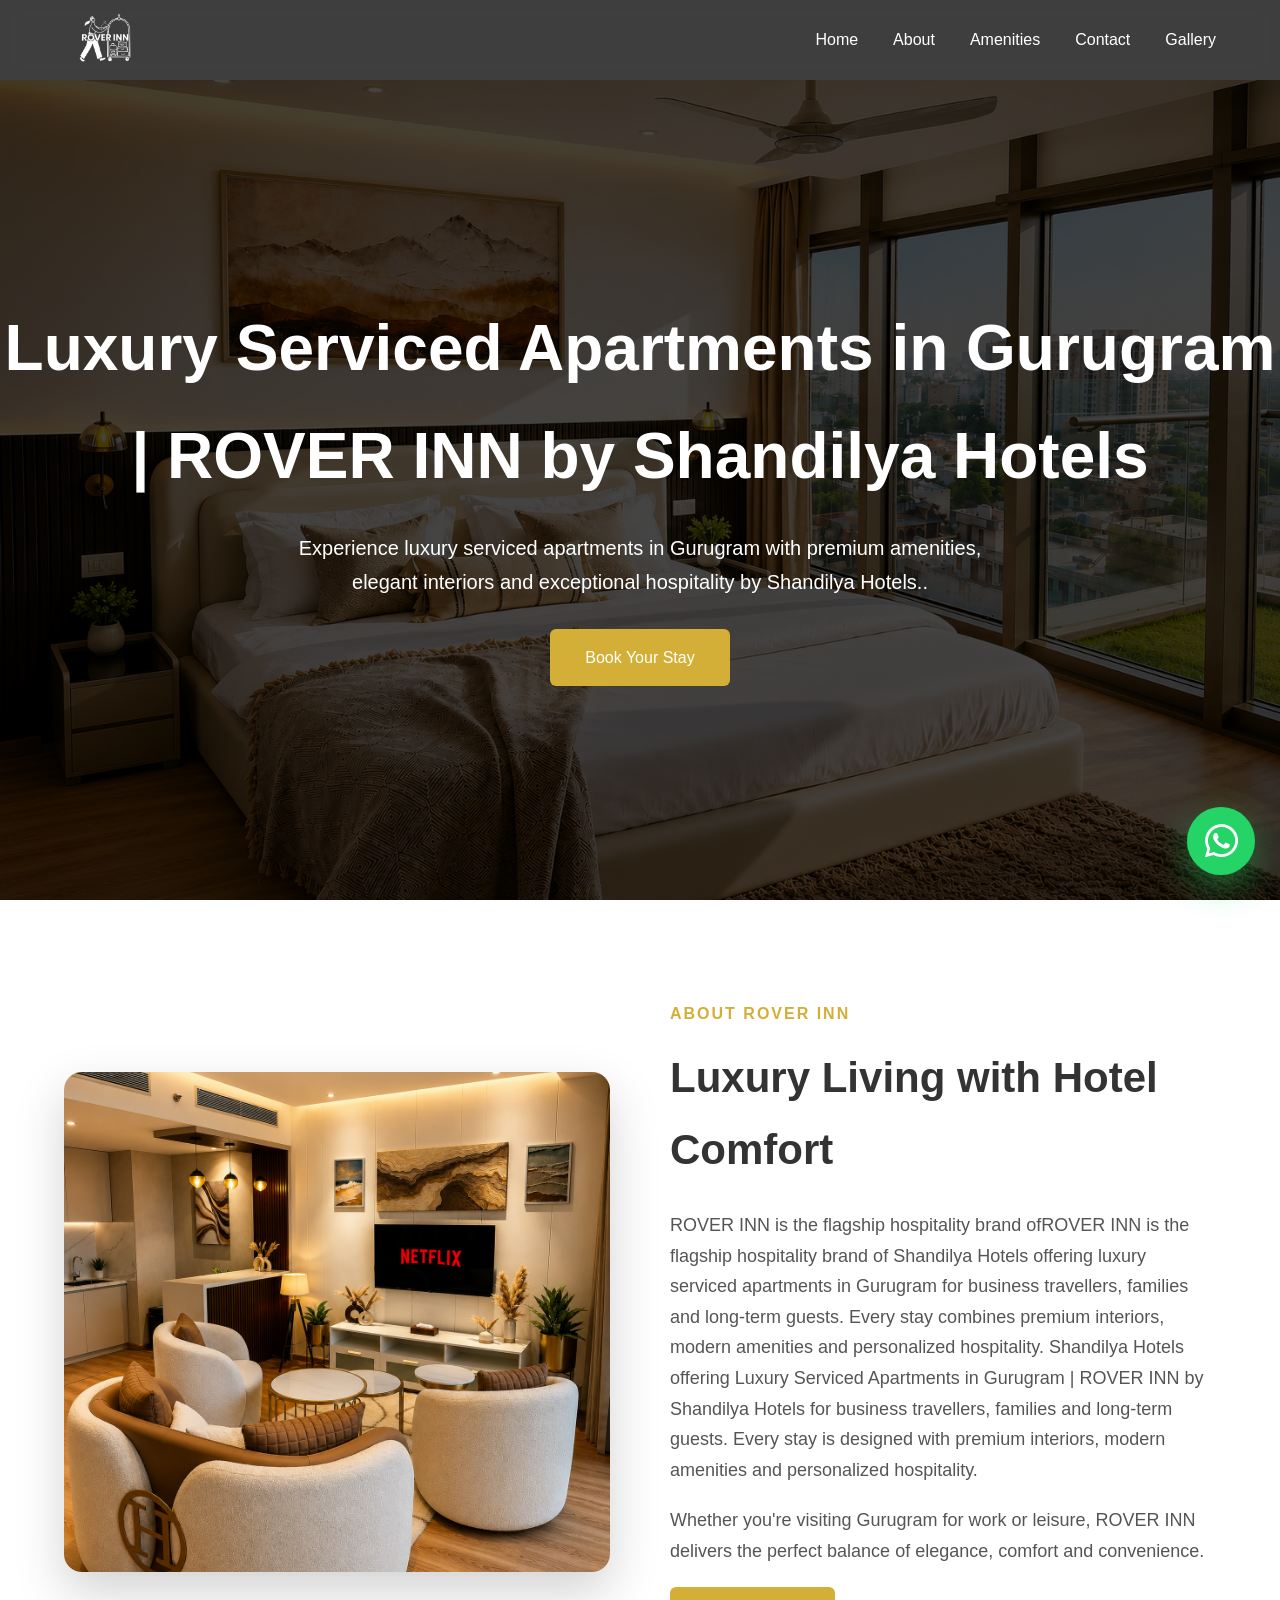
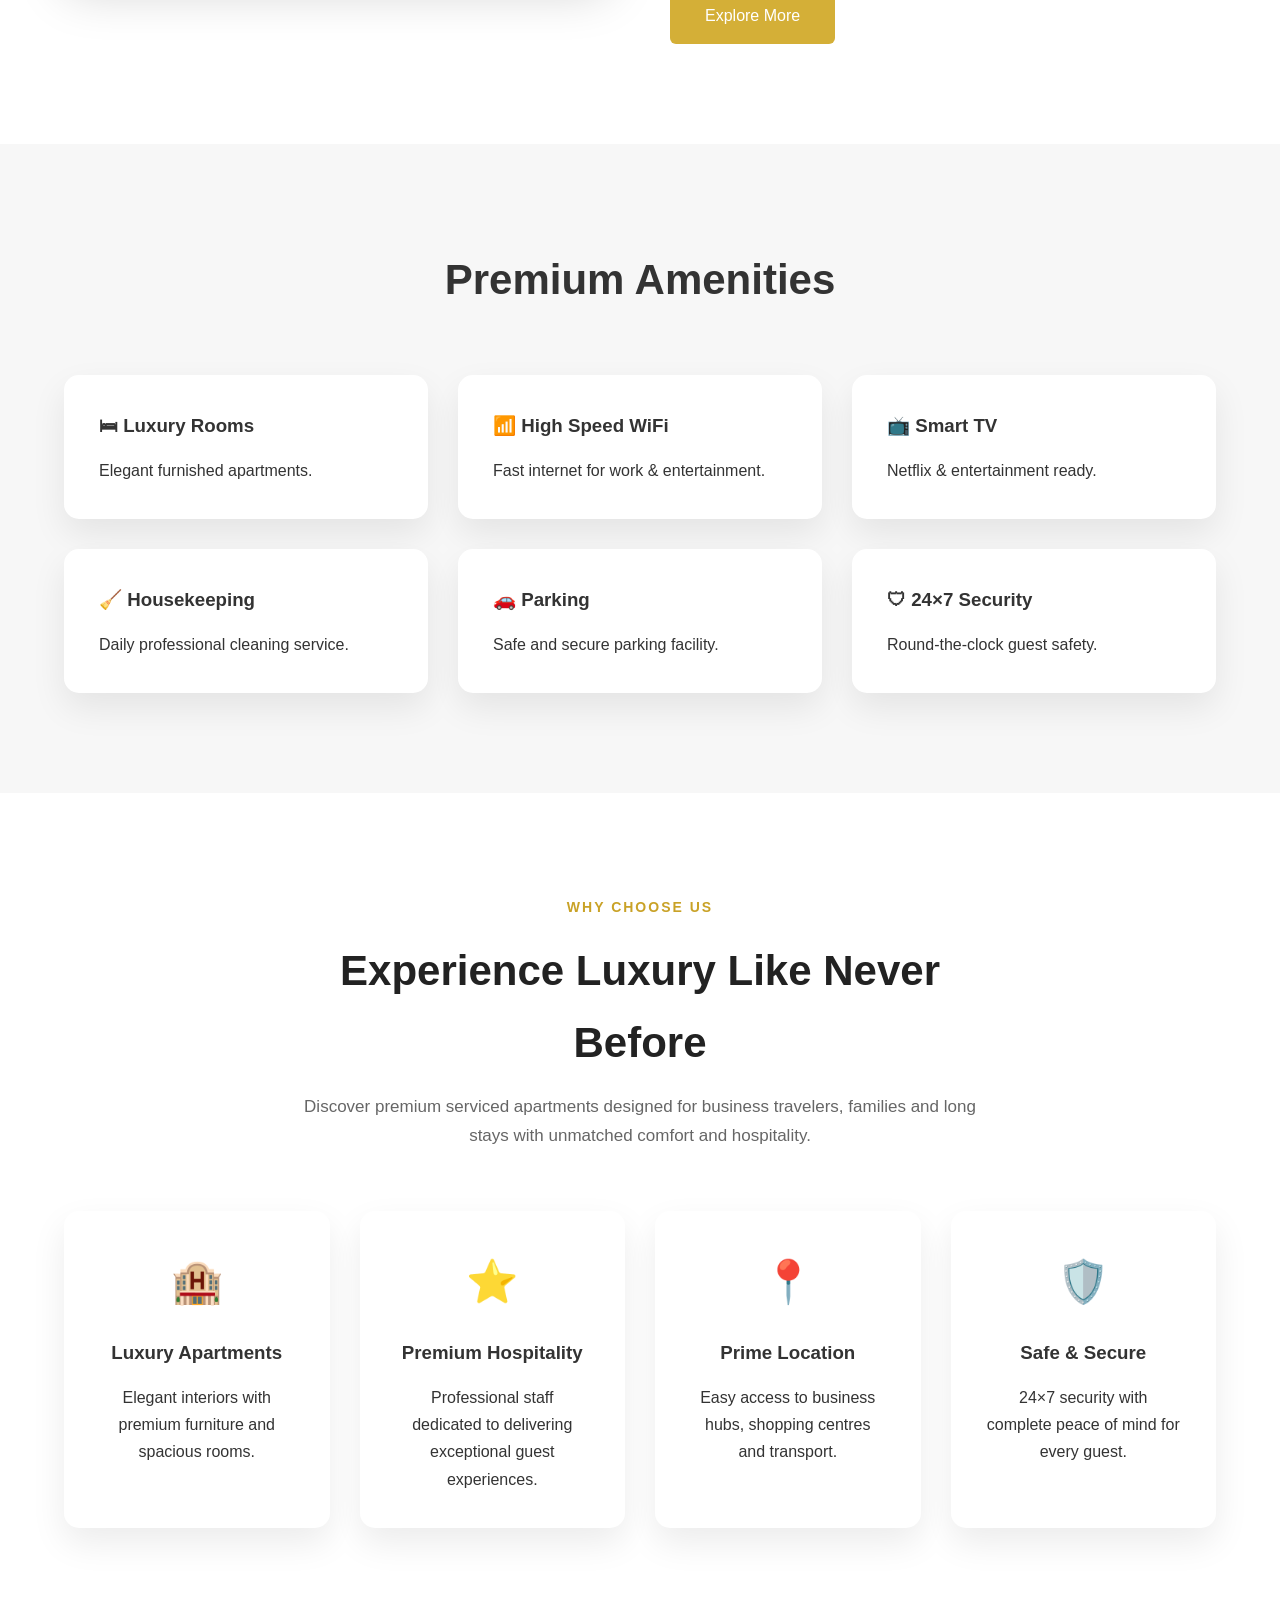
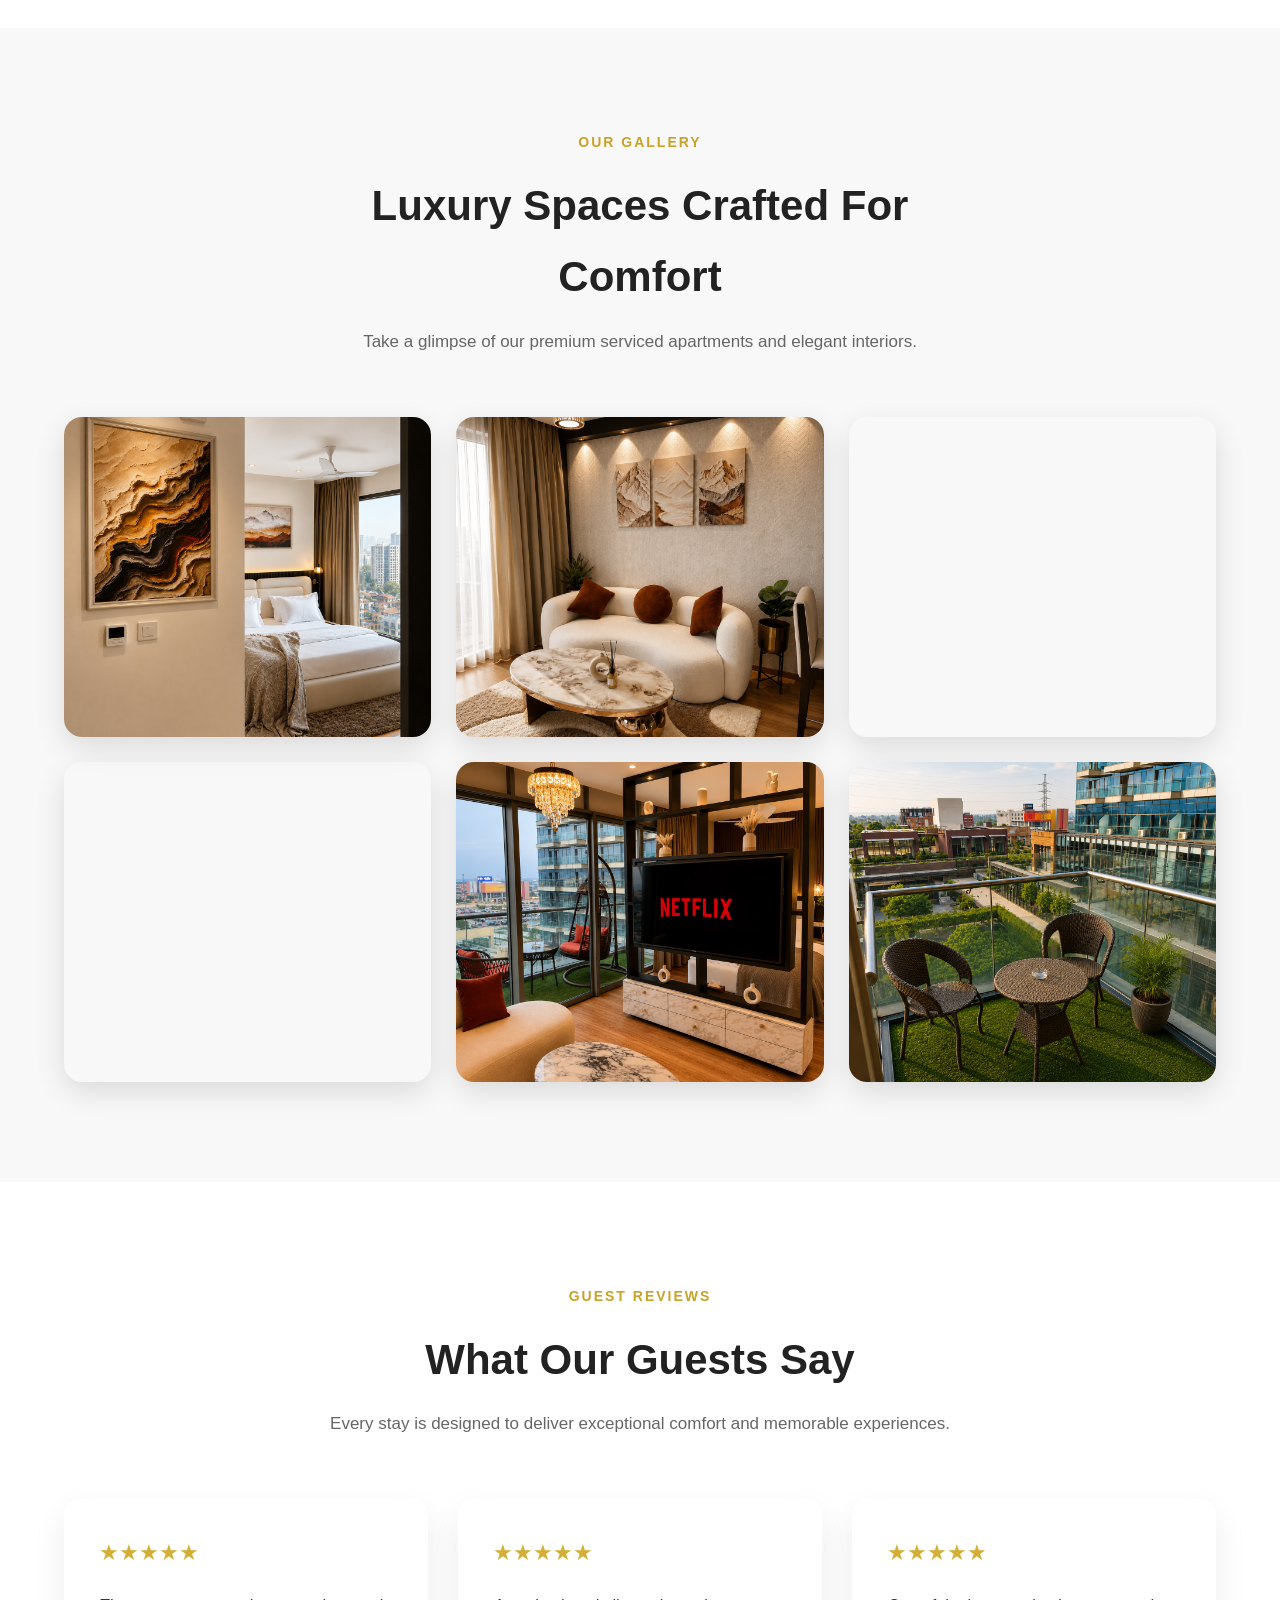
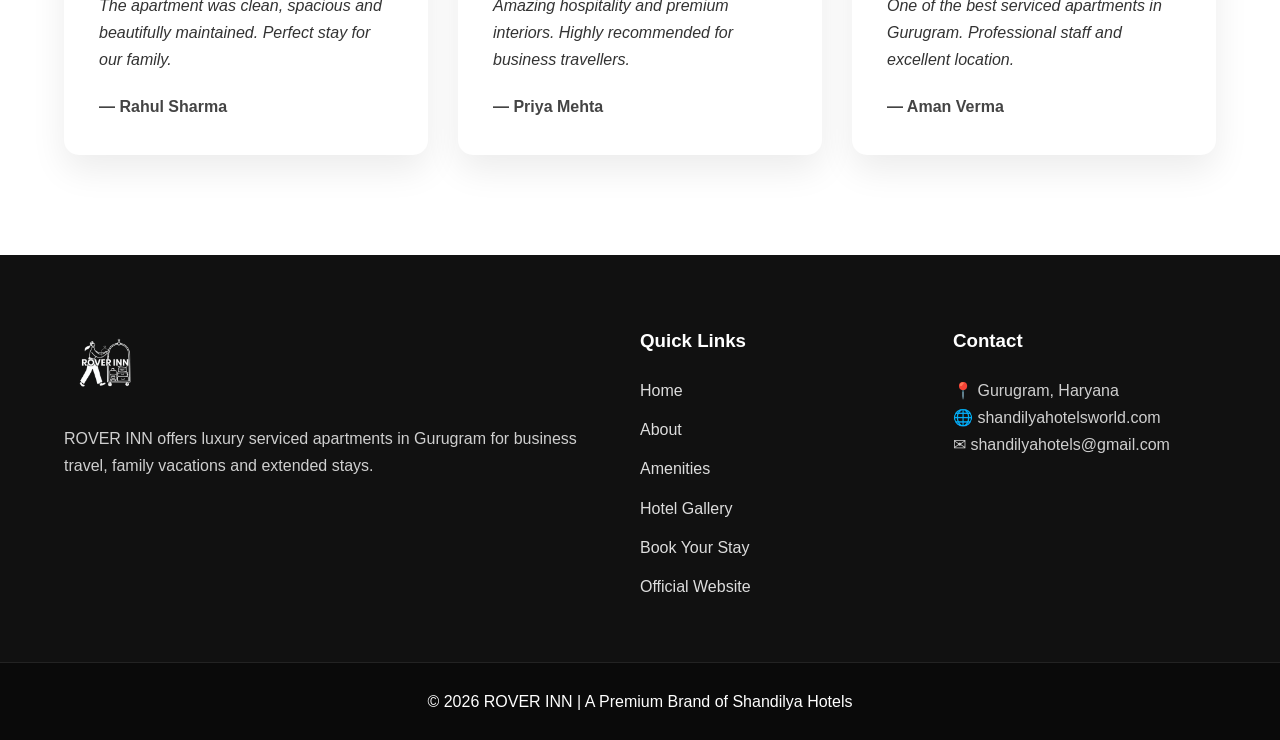
<file: index.html>
<!DOCTYPE html>
<html lang="en">
<head>
<meta charset="UTF-8">
<meta name="viewport" content="width=device-width, initial-scale=1.0">

<title>ROVER INN | Luxury Serviced Apartments in Gurugram | by Shandilya Hotels in Gurugram</title>

<meta name="description" content="ROVER INN by Shandilya Hotels offers Luxury Serviced Apartments in Gurugram | ROVER INN by Shandilya Hotels and premium stays in Gurugram with modern amenities, elegant interiors and exceptional hospitality.">

  <meta property="og:type" content="website">

  <meta name="author" content="Shandilya Hotels">

  <meta name="robots" content="index, follow, max-image-preview:large">

  <meta name="google-site-verification" content="">

<meta property="og:title"
content="ROVER INN | Luxury Serviced Apartments in Gurugram | ROVER INN by Shandilya Hotels">

<meta property="og:description"
content="Luxury Serviced Apartments in Gurugram | ROVER INN by Shandilya Hotels by Shandilya Hotels in Gurugram.">

<meta property="og:url"
content="https://roverinnhotels-del.github.io/rover-inn/">

<meta property="og:image"
content="https://roverinnhotels-del.github.io/rover-inn/assets/images/favicon.png">

  <meta name="twitter:card" content="summary_large_image">

<meta name="twitter:title"
content="ROVER INN">

<meta name="twitter:description"
content="Luxury Serviced Apartments in Gurugram | ROVER INN by Shandilya Hotels by Shandilya Hotels">

<meta name="twitter:image"
content="https://roverinnhotels-del.github.io/rover-inn/assets/images/favicon.png">

  <meta name="theme-color" content="#111111">

  <meta property="og:site_name" content="ROVER INN">

<meta property="og:locale" content="en_IN">

  <meta name="twitter:site" content="@roverinn">

  <meta http-equiv="X-UA-Compatible" content="IE=edge">

  <link rel="preconnect" href="https://fonts.googleapis.com">

<link rel="preconnect" href="https://fonts.gstatic.com" crossorigin>

   <link rel="apple-touch-icon" href="assets/images/favicon.png">

  <link rel="manifest" href="site.webmanifest">

  <link rel="stylesheet" href="assets/style.css">
  <link rel="icon" type="image/png" href="assets/images/favicon.png">
  <link rel="canonical"
href="https://roverinnhotels-del.github.io/rover-inn/">

<script type="application/ld+json">
{
  "@context":"https://schema.org",
  "@graph":[

    {
      "@type":"Organization",
      "@id":"https://roverinnhotels-del.github.io/rover-inn/#organization",
      "name":"Shandilyya Hotels",
      "url":"https://shandilyahotelsworld.com/",
      "logo":{
        "@type":"ImageObject",
        "url":"https://roverinnhotels-del.github.io/rover-inn/assets/logo.png"
      },
      "email":"mailto:shandilyahotels@gmail.com",
      "telephone":"+91 8595059315"
    },

    {
      "@type":"WebSite",
      "@id":"https://roverinnhotels-del.github.io/rover-inn/#website",
      "url":"https://roverinnhotels-del.github.io/rover-inn/",
      "name":"ROVER INN",
      "publisher":{
        "@id":"https://roverinnhotels-del.github.io/rover-inn/#organization"
      },
      "inLanguage":"en-IN"
    },

    {
      "@type":"Hotel",
      "@id":"https://roverinnhotels-del.github.io/rover-inn/#hotel",
      "name":"ROVER INN",
      "url":"https://roverinnhotels-del.github.io/rover-inn/",
      "mainEntityOfPage":"https://roverinnhotels-del.github.io/rover-inn/",
      "description":"Luxury Serviced Apartments in Gurugram | ROVER INN by Shandilya Hotels in Gurugram by Shandilyya Hotels offering premium accommodation for business travellers, families and long-term stays.",

      "image":"https://shandilyahotelsworld.com/wp-content/uploads/2026/07/bedroom_1600x1000.png",

      "logo":"https://roverinnhotels-del.github.io/rover-inn/assets/logo.png",

      "telephone":"+91 8595059315",

      "email":"mailto:shandilyahotels@gmail.com",

      "priceRange":"₹3000+",

      "checkinTime":"14:00",

      "checkoutTime":"11:00",

      "currenciesAccepted":"INR",

      "paymentAccepted":"Cash, Credit Card, Debit Card, UPI",

      "address":{
        "@type":"PostalAddress",
        "streetAddress":"M3M Myden, Golf Course Extension Road, Ramgarh",
        "addressLocality":"Gurugram",
        "addressRegion":"Haryana",
        "postalCode":"122101",
        "addressCountry":"IN"
      },

      "amenityFeature":[
        {
          "@type":"LocationFeatureSpecification",
          "name":"Free WiFi",
          "value":true
        },
        {
          "@type":"LocationFeatureSpecification",
          "name":"Parking",
          "value":true
        },
        {
          "@type":"LocationFeatureSpecification",
          "name":"Housekeeping",
          "value":true
        },
        {
          "@type":"LocationFeatureSpecification",
          "name":"24x7 Security",
          "value":true
        },
        {
          "@type":"LocationFeatureSpecification",
          "name":"Smart TV",
          "value":true
        }
      ],

      "parentOrganization":{
        "@id":"https://roverinnhotels-del.github.io/rover-inn/#organization"
      }
    }
  ]
}
</script>

  <link rel="stylesheet" href="https://unpkg.com/aos@2.3.4/dist/aos.css">

  <link rel="stylesheet"
href="https://cdnjs.cloudflare.com/ajax/libs/font-awesome/6.7.2/css/all.min.css">

  <!-- Google tag (gtag.js) -->
<script async src="https://www.googletagmanager.com/gtag/js?id=G-6C8SXJ6PCV"></script>
<script>
  window.dataLayer = window.dataLayer || [];
  function gtag(){dataLayer.push(arguments);}
  gtag('js', new Date());

  gtag('config', 'G-6C8SXJ6PCV');
  
</script>
  
</head>

<body>

<header>

<div class="navbar">

<div class="logo">
    <a href="index.html">
        <img src="assets/logo.png" alt="ROVER INN by Shandilya Hotels Logo">
    </a>
</div>

<nav>

  <ul id="navMenu">

<li><a href="#">Home</a></li>

<li><a href="about.html">About</a></li>

<li><a href="#amenities">Amenities</a></li>

<li><a href="contact.html">Contact</a></li>

<li><a href="gallery.html">Gallery</a></li>

</ul>

</nav>

  <div class="menu-toggle" id="menuToggle">
    ☰
</div>

</div>

</header>

<section class="hero">

<div class="hero-content">

<h1>

Luxury Serviced Apartments in Gurugram | ROVER INN by Shandilya Hotels

</h1>

<p>

Experience luxury serviced apartments in Gurugram with premium amenities, elegant interiors and exceptional hospitality by Shandilya Hotels..

</p>

<a class="btn" href="https://shandilyahotelsworld.com">

Book Your Stay

</a>

</div>

</section>

<section class="about" id="about" data-aos="fade-up">

<div class="container about-grid">

<div class="about-image">

<img src="assets/ChatGPT Image Jul 6, 2026, 03_57_40 PM.png"
alt="Luxury serviced apartment at ROVER INN Gurugram by Shandilya Hotels"
loading="lazy"
decoding="async">

</div>

<div class="about-content">

<span class="subtitle">ABOUT ROVER INN</span>

<h2>
Luxury Living with Hotel Comfort
</h2>

<p>

ROVER INN is the flagship hospitality brand ofROVER INN is the flagship hospitality brand of Shandilya Hotels 
offering luxury serviced apartments in Gurugram for business travellers, families and long-term guests. 
Every stay combines premium interiors, modern amenities and personalized hospitality.
  
Shandilya Hotels offering Luxury Serviced Apartments in Gurugram | ROVER INN by Shandilya Hotels
for business travellers, families and long-term guests.

Every stay is designed with premium interiors,
modern amenities and personalized hospitality.

</p>

<p>

Whether you're visiting Gurugram for work or leisure,
ROVER INN delivers the perfect balance of elegance,
comfort and convenience.

</p>

<a href="https://shandilyahotelsworld.com"
class="btn">

Explore More

</a>

</div>

</div>

</section>

<section id="amenities" data-aos="fade-up">

<div class="container">

<h2 class="section-title">
Premium Amenities
</h2>

<div class="amenity-grid" data-aos="zoom-in">

<div class="card">

<h3>🛏 Luxury Rooms</h3>

<p>Elegant furnished apartments.</p>

</div>

<div class="card">

<h3>📶 High Speed WiFi</h3>

<p>Fast internet for work & entertainment.</p>

</div>

<div class="card">

<h3>📺 Smart TV</h3>

<p>Netflix & entertainment ready.</p>

</div>

<div class="card">

<h3>🧹 Housekeeping</h3>

<p>Daily professional cleaning service.</p>

</div>

<div class="card">

<h3>🚗 Parking</h3>

<p>Safe and secure parking facility.</p>

</div>

<div class="card">

<h3>🛡 24×7 Security</h3>

<p>Round-the-clock guest safety.</p>

</div>

</div>

</div>

</section>

  <section class="why-choose" data-aos="fade-up">

<div class="container">

<div class="section-heading">

<span>WHY CHOOSE US</span>

<h2>Experience Luxury Like Never Before</h2>

<p>
Discover premium serviced apartments designed for business travelers,
families and long stays with unmatched comfort and hospitality.
</p>

</div>

<div class="why-grid" data-aos="zoom-in">

<div class="why-card">

<div class="icon">🏨</div>

<h3>Luxury Apartments</h3>

<p>Elegant interiors with premium furniture and spacious rooms.</p>

</div>

<div class="why-card">

<div class="icon">⭐</div>

<h3>Premium Hospitality</h3>

<p>Professional staff dedicated to delivering exceptional guest experiences.</p>

</div>

<div class="why-card">

<div class="icon">📍</div>

<h3>Prime Location</h3>

<p>Easy access to business hubs, shopping centres and transport.</p>

</div>

<div class="why-card">

<div class="icon">🛡️</div>

<h3>Safe & Secure</h3>

<p>24×7 security with complete peace of mind for every guest.</p>

</div>

</div>

</div>

</section>

  <section class="gallery" data-aos="fade-up">

<div class="container">

<div class="section-heading">

<span>OUR GALLERY</span>

<h2>Luxury Spaces Crafted For Comfort</h2>

<p>
Take a glimpse of our premium serviced apartments and elegant interiors.
</p>

</div>

<div class="gallery-grid" data-aos="zoom-in">

<div class="gallery-item">
<img src="assets/ChatGPT Image Jul 15, 2026, 01_32_34 PM.png" alt="Luxury serviced apartment exterior at ROVER INN Gurugram" 
loading="lazy"
decoding="async">
</div>

<div class="gallery-item">
<img src="assets/ChatGPT Image Jul 15, 2026, 02_02_03 PM.png" alt="Luxury serviced apartment exterior at ROVER INN Gurugram"
loading="lazy"
decoding="async">
</div>

<div class="gallery-item">
<img src="assets/ChatGPT Image Jul 15, 2026, 02_32_29 PM.png" alt="Fully furnished serviced apartment in Gurugram"
loading="lazy"
decoding="async">
</div>

<div class="gallery-item">
<img src="assets/ChatGPT Image Jul 15, 2026, 02_35_09 PM.png" alt="Elegant luxury apartment interior at ROVER INN"
loading="lazy"
decoding="async">
</div>

<div class="gallery-item">
<img src="assets/ChatGPT Image Jul 15, 2026, 02_44_19 PM.png" alt="Modern luxury bedroom at ROVER INN Gurugram"
loading="lazy"
decoding="async">
</div>

<div class="gallery-item">
<img src="assets/ChatGPT Image Jul 6, 2026, 04_06_42 PM.png" alt="Premium serviced apartment stay in Gurugram"
loading="lazy"
decoding="async">
</div>

</div>

</div>

</section>

  <section class="testimonials">

<div class="container">

<div class="section-heading">

<span>GUEST REVIEWS</span>

<h2>What Our Guests Say</h2>

<p>
Every stay is designed to deliver exceptional comfort and memorable experiences.
</p>

</div>

<div class="testimonial-grid">

<div class="testimonial-card">

<div class="stars">★★★★★</div>

<p>
The apartment was clean, spacious and beautifully maintained.
Perfect stay for our family.
</p>

<h4>— Rahul Sharma</h4>

</div>

<div class="testimonial-card">

<div class="stars">★★★★★</div>

<p>
Amazing hospitality and premium interiors.
Highly recommended for business travellers.
</p>

<h4>— Priya Mehta</h4>

</div>

<div class="testimonial-card">

<div class="stars">★★★★★</div>

<p>
One of the best serviced apartments in Gurugram.
Professional staff and excellent location.
</p>

<h4>— Aman Verma</h4>

</div>

</div>

</div>

</section>

  <footer class="footer" id="contact">

<div class="container footer-grid">

<div>

<div class="footer-logo">
        <img src="assets/logo.png" alt="ROVER INN by Shandilya Hotels Logo">
</div>

<p>
ROVER INN offers luxury serviced apartments in Gurugram for business travel, family vacations and extended stays.
</p>

</div>

<div>

<h3>Quick Links</h3>

<ul>

    <li><a href="#">Home</a></li>

    <li><a href="about.html">About</a></li>

    <li><a href="#amenities">Amenities</a></li>

    <li>
        <a href="gallery.html">
            Hotel Gallery
        </a>
    </li>

    <li>
        <a href="contact.html">
            Book Your Stay
        </a>
    </li>

    <li>
        <a href="https://shandilyahotelsworld.com"
           target="_blank"
           rel="noopener noreferrer">
            Official Website
        </a>
    </li>

</ul>
  
</div>

<div>

<h3>Contact</h3>

<p>📍 Gurugram, Haryana</p>

<p>🌐 shandilyahotelsworld.com</p>

<p>✉ shandilyahotels@gmail.com</p>

</div>

</div>

<div class="copyright">

© 2026 ROVER INN | A Premium Brand of Shandilya Hotels

</div>

</footer>

  <a class="whatsapp"
href="https://wa.me/918595059315"
target="_blank"
aria-label="Chat on WhatsApp">

    <span class="wa-tooltip">Need Help? Chat with Us</span>

    <i class="fab fa-whatsapp"></i>

</a>

  <script src="https://unpkg.com/aos@2.3.4/dist/aos.js"></script>

<script>
AOS.init({
    duration:1000,
    once:true
});
</script>

  <div id="preloader">
    <div class="loader-content">
        <h1>ROVER INN</h1>
        <p>Luxury Serviced Apartments in Gurugram | ROVER INN by Shandilya Hotels</p>
    </div>
</div>

  <div id="progress-bar"></div>

  <script>

window.addEventListener("load",()=>{

setTimeout(()=>{

document.getElementById("preloader").classList.add("hide");

},1200);

});

</script>

  <script>

window.addEventListener("scroll",()=>{

const scrollTop=window.scrollY;

const docHeight=document.documentElement.scrollHeight-window.innerHeight;

const scrollPercent=(scrollTop/docHeight)*100;

document.getElementById("progress-bar").style.width=scrollPercent+"%";

});

</script>

  <button id="backToTop" title="Go to top">
    ↑
</button>

  <script>

const backToTop=document.getElementById("backToTop");

window.addEventListener("scroll",()=>{

if(window.scrollY>300){

backToTop.classList.add("show");

}else{

backToTop.classList.remove("show");

}

});

backToTop.addEventListener("click",()=>{

window.scrollTo({

top:0,

behavior:"smooth"

});

});

</script>

  <script>

const menuToggle = document.getElementById("menuToggle");
const nav = document.querySelector("nav");

menuToggle.addEventListener("click", function () {

    const isOpen = nav.classList.toggle("active");

    if (isOpen) {

        menuToggle.textContent = "✕";
        menuToggle.style.transform = "rotate(180deg)";
        menuToggle.style.color = "#d4af37";

    } else {

        menuToggle.style.transform = "rotate(0deg)";
        menuToggle.style.color = "#ffffff";

        setTimeout(() => {
            menuToggle.textContent = "☰";
        }, 250);

    }

});

document.querySelectorAll("nav a").forEach(link => {

    link.addEventListener("click", () => {

        nav.classList.remove("active");

        menuToggle.style.transform = "rotate(0deg)";
        menuToggle.style.color = "#ffffff";

        setTimeout(() => {
            menuToggle.textContent = "☰";
        }, 250);

    });

});
    
</script>

  <script>

let waAnimated = false;

window.addEventListener("scroll",()=>{

    if(waAnimated) return;

    if(window.scrollY > 150){

        document.querySelector(".whatsapp").classList.add("wa-bounce");

        waAnimated = true;

    }

});

</script>

</body>

</html>
</file>
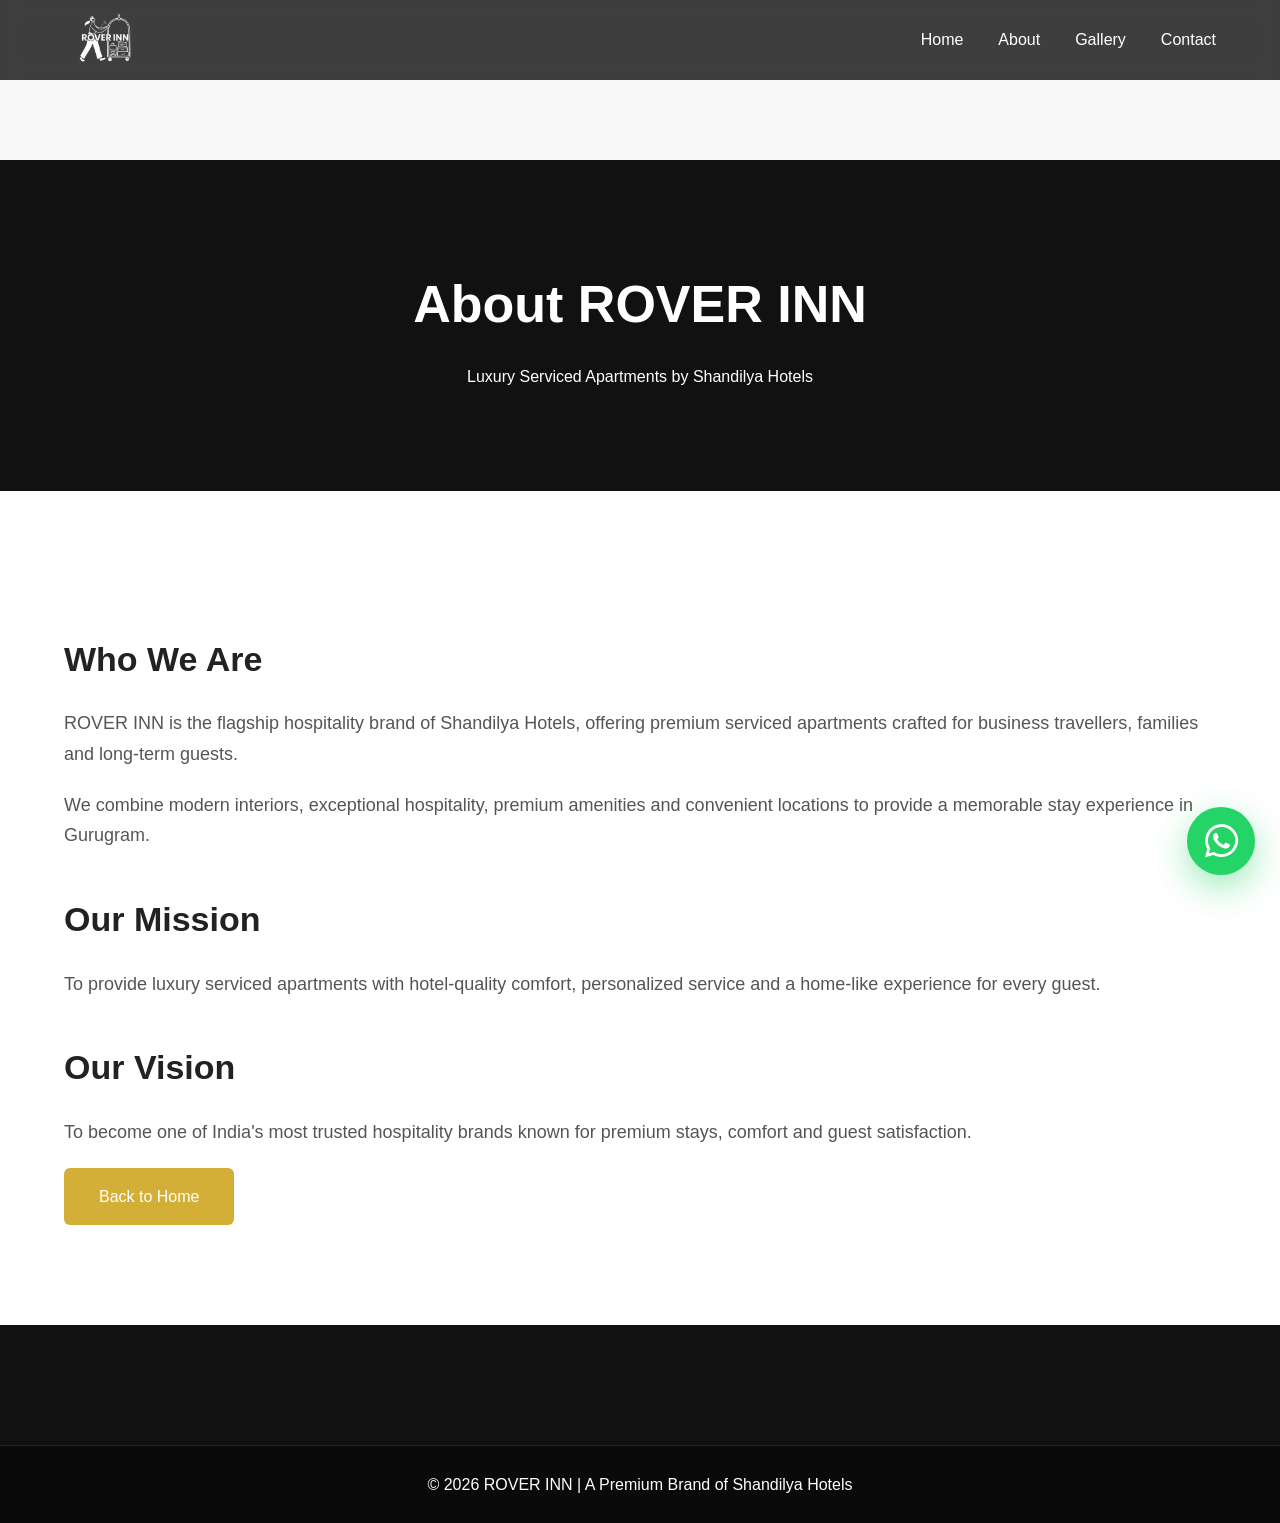
<file: about.html>
<!DOCTYPE html>
<html lang="en">

<head>

<meta charset="UTF-8">
<meta name="viewport" content="width=device-width, initial-scale=1.0">

<title>About ROVER INN | Luxury Serviced Apartments</title>

<meta name="description" content="Learn about ROVER INN, the flagship hospitality brand of Shandilya Hotels offering luxury serviced apartments in Gurugram.">

<link rel="stylesheet" href="assets/style.css">
<link rel="stylesheet" href="https://unpkg.com/aos@2.3.4/dist/aos.css">
<link rel="stylesheet"
href="https://cdnjs.cloudflare.com/ajax/libs/font-awesome/6.7.2/css/all.min.css">

</head>

<body>

<header>

<div class="navbar">

<div class="logo">
    <a href="index.html">
        <img src="assets/logo.png" alt="ROVER INN Logo">
    </a>
</div>

<nav>

  <ul id="navMenu">

<li><a href="index.html">Home</a></li>

<li><a href="about.html">About</a></li>

<li><a href="gallery.html">Gallery</a></li>

<li><a href="contact.html">Contact</a></li>

</ul>

</nav>

  <div class="menu-toggle" id="menuToggle">
    ☰
</div>

</div>

</header>

<section class="page-banner">

<div class="container">

<h1>About ROVER INN</h1>

<p>
Luxury Serviced Apartments by Shandilya Hotels
</p>

</div>

</section>

<section class="about-page">

<div class="container">

<h2>Who We Are</h2>

<p>

ROVER INN is the flagship hospitality brand of
Shandilya Hotels, offering premium serviced apartments
crafted for business travellers, families and long-term
guests.

</p>

<p>

We combine modern interiors, exceptional hospitality,
premium amenities and convenient locations to provide
a memorable stay experience in Gurugram.

</p>

<h2>Our Mission</h2>

<p>

To provide luxury serviced apartments with hotel-quality
comfort, personalized service and a home-like experience
for every guest.

</p>

<h2>Our Vision</h2>

<p>

To become one of India's most trusted hospitality brands
known for premium stays, comfort and guest satisfaction.

</p>

<a href="index.html" class="btn">

Back to Home

</a>

</div>

</section>

<footer class="footer">

<div class="copyright">

© 2026 ROVER INN | A Premium Brand of Shandilya Hotels

</div>

</footer>

    <a class="whatsapp"
href="https://wa.me/918595059315"
target="_blank"
aria-label="Chat on WhatsApp">

    <span class="wa-tooltip">Need Help? Chat with Us</span>

    <i class="fab fa-whatsapp"></i>

</a>

  <script src="https://unpkg.com/aos@2.3.4/dist/aos.js"></script>

<script>
AOS.init({
    duration:1000,
    once:true
});
</script>

  <button id="backToTop" title="Go to top">
    ↑
</button>

  <script>

const backToTop=document.getElementById("backToTop");

window.addEventListener("scroll",()=>{

if(window.scrollY>300){

backToTop.classList.add("show");

}else{

backToTop.classList.remove("show");

}

});

backToTop.addEventListener("click",()=>{

window.scrollTo({

top:0,

behavior:"smooth"

});

});

</script>

  <script>

const menuToggle = document.getElementById("menuToggle");
const nav = document.querySelector("nav");

menuToggle.addEventListener("click", function () {

    const isOpen = nav.classList.toggle("active");

    if (isOpen) {

        menuToggle.textContent = "✕";
        menuToggle.style.transform = "rotate(180deg)";
        menuToggle.style.color = "#d4af37";

    } else {

        menuToggle.style.transform = "rotate(0deg)";
        menuToggle.style.color = "#ffffff";

        setTimeout(() => {
            menuToggle.textContent = "☰";
        }, 250);

    }

});

document.querySelectorAll("nav a").forEach(link => {

    link.addEventListener("click", () => {

        nav.classList.remove("active");

        menuToggle.style.transform = "rotate(0deg)";
        menuToggle.style.color = "#ffffff";

        setTimeout(() => {
            menuToggle.textContent = "☰";
        }, 250);

    });

});
    
</script>

    <script>

let waAnimated = false;

window.addEventListener("scroll",()=>{

    if(waAnimated) return;

    if(window.scrollY > 150){

        document.querySelector(".whatsapp").classList.add("wa-bounce");

        waAnimated = true;

    }

});

</script>
  
</body>

</html>
</file>
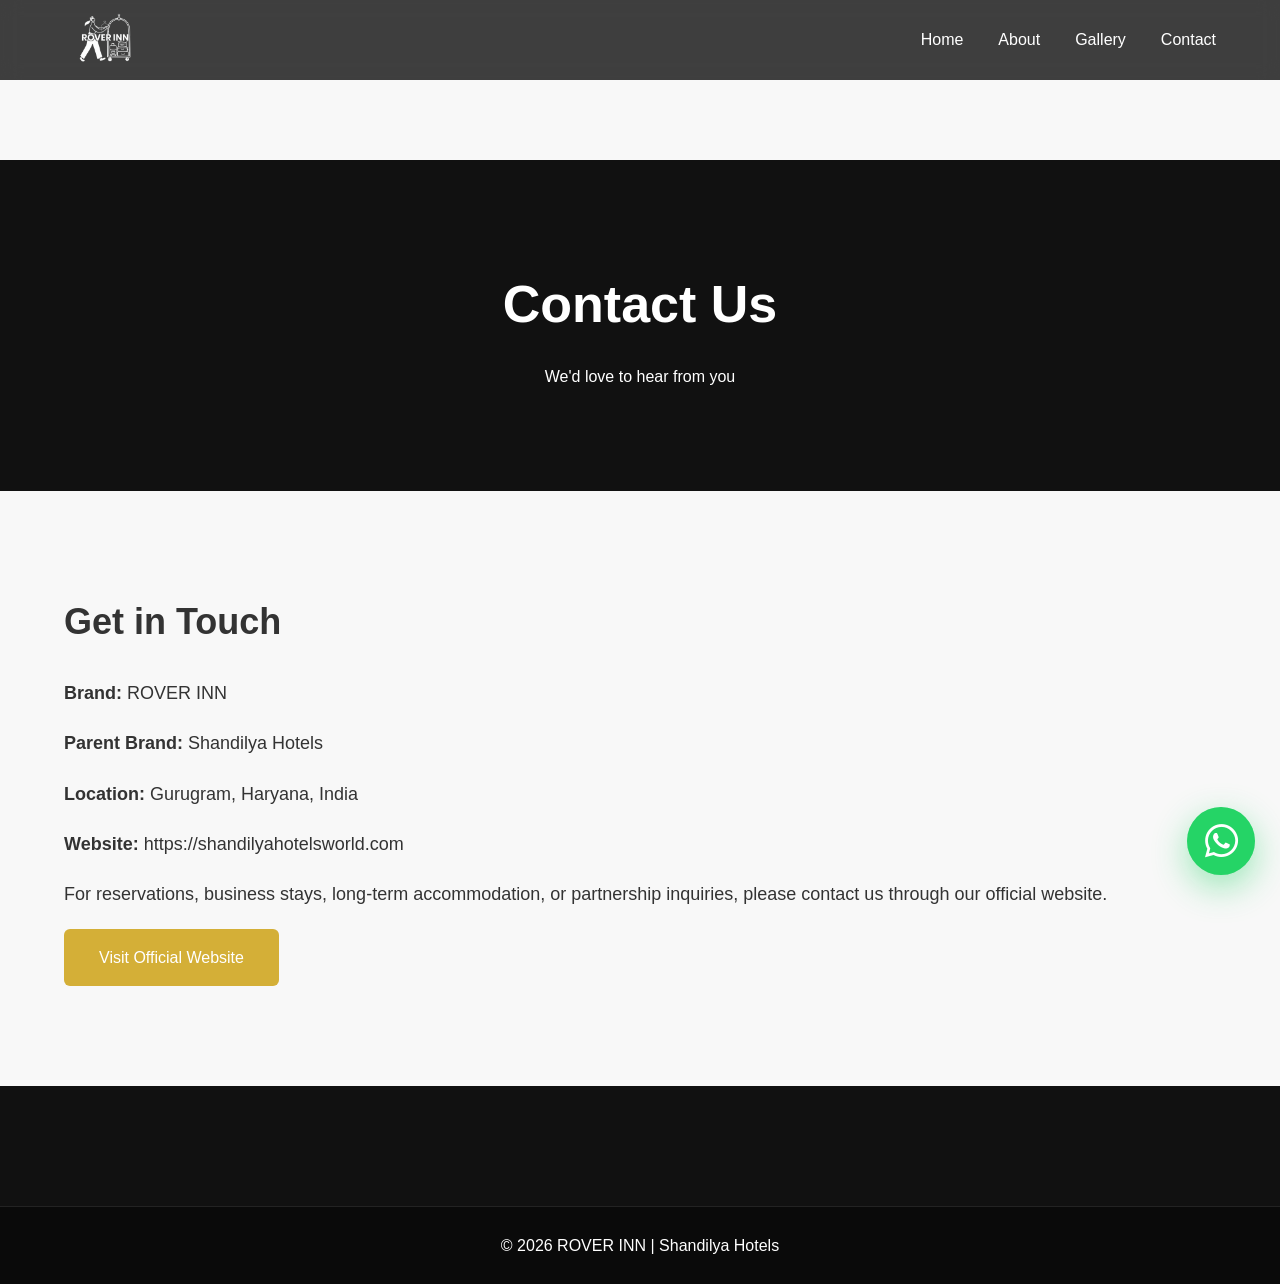
<file: contact.html>
<!DOCTYPE html>
<html lang="en">

<head>

<meta charset="UTF-8">
<meta name="viewport" content="width=device-width, initial-scale=1.0">

<title>Contact ROVER INN</title>

<meta name="description"
content="Contact ROVER INN by Shandilya Hotels for bookings, business stays and long-term accommodation in Gurugram.">

<link rel="stylesheet" href="assets/style.css">
<link rel="stylesheet" href="https://unpkg.com/aos@2.3.4/dist/aos.css">
<link rel="stylesheet"
href="https://cdnjs.cloudflare.com/ajax/libs/font-awesome/6.7.2/css/all.min.css">

</head>

<body>

<header>

<div class="navbar">

<div class="logo">
    <a href="index.html">
        <img src="assets/logo.png" alt="ROVER INN Logo">
    </a>
</div>

<nav>

  <ul id="navMenu">

<li><a href="index.html">Home</a></li>

<li><a href="about.html">About</a></li>

<li><a href="gallery.html">Gallery</a></li>

<li><a href="contact.html">Contact</a></li>

</ul>

</nav>

  <div class="menu-toggle" id="menuToggle">
    ☰
</div>

</div>

</header>

<section class="page-banner">

<div class="container">

<h1>Contact Us</h1>

<p>

We'd love to hear from you

</p>

</div>

</section>

<section class="contact-page">

<div class="container">

<h2>Get in Touch</h2>

<p><strong>Brand:</strong> ROVER INN</p>

<p><strong>Parent Brand:</strong> Shandilya Hotels</p>

<p><strong>Location:</strong> Gurugram, Haryana, India</p>

<p><strong>Website:</strong> https://shandilyahotelsworld.com</p>

<p>

For reservations, business stays, long-term accommodation,
or partnership inquiries, please contact us through our
official website.

</p>

<a href="https://shandilyahotelsworld.com" class="btn">

Visit Official Website

</a>

</div>

</section>

<footer class="footer">

<div class="copyright">

© 2026 ROVER INN | Shandilya Hotels

</div>

</footer>

    <a class="whatsapp"
href="https://wa.me/918595059315"
target="_blank"
aria-label="Chat on WhatsApp">

    <span class="wa-tooltip">Need Help? Chat with Us</span>

    <i class="fab fa-whatsapp"></i>

</a>

  <script src="https://unpkg.com/aos@2.3.4/dist/aos.js"></script>

<script>
AOS.init({
    duration:1000,
    once:true
});
</script>

  <button id="backToTop" title="Go to top">
    ↑
</button>

  <script>

const backToTop=document.getElementById("backToTop");

window.addEventListener("scroll",()=>{

if(window.scrollY>300){

backToTop.classList.add("show");

}else{

backToTop.classList.remove("show");

}

});

backToTop.addEventListener("click",()=>{

window.scrollTo({

top:0,

behavior:"smooth"

});

});

</script>

  <script>

const menuToggle = document.getElementById("menuToggle");
const nav = document.querySelector("nav");

menuToggle.addEventListener("click", function () {

    const isOpen = nav.classList.toggle("active");

    if (isOpen) {

        menuToggle.textContent = "✕";
        menuToggle.style.transform = "rotate(180deg)";
        menuToggle.style.color = "#d4af37";

    } else {

        menuToggle.style.transform = "rotate(0deg)";
        menuToggle.style.color = "#ffffff";

        setTimeout(() => {
            menuToggle.textContent = "☰";
        }, 250);

    }

});

document.querySelectorAll("nav a").forEach(link => {

    link.addEventListener("click", () => {

        nav.classList.remove("active");

        menuToggle.style.transform = "rotate(0deg)";
        menuToggle.style.color = "#ffffff";

        setTimeout(() => {
            menuToggle.textContent = "☰";
        }, 250);

    });

});

</script>

    <script>

let waAnimated = false;

window.addEventListener("scroll",()=>{

    if(waAnimated) return;

    if(window.scrollY > 150){

        document.querySelector(".whatsapp").classList.add("wa-bounce");

        waAnimated = true;

    }

});

</script>

</body>

</html>
</file>
<file: assets/style.css>
*{
    margin:0;
    padding:0;
    box-sizing:border-box;
}

body{
    font-family:Arial,sans-serif;
    background:#f8f8f8;
    color:#333;
    line-height:1.7;
    padding-top:80px;
}

html{
    scroll-behavior:smooth;
}

.container{
    width:90%;
    max-width:1200px;
    margin:auto;
}

header{
    position:fixed;
    top:0;
    left:0;
    width:100%;
    background:rgba(0,0,0,.75);
    backdrop-filter:blur(10px);
    z-index:999;
}

.navbar{
    width:90%;
    max-width:1200px;
    margin:auto;
    height:80px;
    display:flex;
    justify-content:space-between;
    align-items:center;
}
.logo{
    color:#fff;
    font-size:30px;
    font-weight:bold;
    letter-spacing:2px;
}

nav ul{
    display:flex;
    list-style:none;
}

nav ul li{
    margin-left:35px;
}

nav ul li a{
    color:#fff;
    text-decoration:none;
    transition:.3s;
}

nav ul li a:hover{
    color:#d4af37;
}

.hero{
    height:calc(100vh - 80px);

    background:
    linear-gradient(rgba(0,0,0,.40),rgba(0,0,0,.40)),
    url("ChatGPT Image Jul 15, 2026, 02_21_45 PM.png");

    background-size:cover;
    background-position:center;
    background-repeat:no-repeat;

    position:relative;
}

.hero::before{
    content:"";
    position:absolute;
    inset:0;
    background:rgba(0,0,0,.55);
}

.hero-content{
    position:relative;
    z-index:2;
    height:100%;
    display:flex;
    flex-direction:column;
    justify-content:center;
    align-items:center;
    text-align:center;
    color:#fff;
}

.hero h1{
    font-size:64px;
    margin-bottom:20px;
}

.hero p{
    max-width:750px;
    font-size:20px;
    margin-bottom:30px;
}

.btn{
    display:inline-block;
    padding:15px 35px;
    background:#d4af37;
    color:#fff;
    text-decoration:none;
    border-radius:6px;
    transition:.3s;
}

.btn:hover{
    background:#b89428;
}

.about{

padding:100px 0;
background:#fff;

}

.about-grid{

display:grid;
grid-template-columns:1fr 1fr;
gap:60px;
align-items:center;

}

.about-image img{
    width:100%;
    height:500px;
    object-fit:cover;
    border-radius:18px;
    box-shadow:0 20px 50px rgba(0,0,0,.18);
    transition:.4s ease;
}

.about-image img:hover{
    transform:scale(1.03);
}

.subtitle{

color:#d4af37;
font-weight:700;
letter-spacing:2px;

}

.about-content h2{

font-size:42px;
margin:15px 0 25px;

}

.about-content p{

margin-bottom:20px;
font-size:18px;
color:#555;

}


#amenities{

padding:100px 0;
background:#f7f7f7;

}

.section-title{

text-align:center;
font-size:42px;
margin-bottom:60px;

}

.amenity-grid{

display:grid;
grid-template-columns:repeat(auto-fit,minmax(280px,1fr));
gap:30px;

}

.card{

background:#fff;
padding:35px;
border-radius:15px;
transition:.4s;
box-shadow:0 15px 35px rgba(0,0,0,.08);

}

.card:hover{

transform:translateY(-10px);

}

.card h3{

margin-bottom:15px;

}


.why-choose{
padding:100px 0;
background:#ffffff;
}

.section-heading{
text-align:center;
max-width:700px;
margin:0 auto 60px;
}

.section-heading span{
color:#c9a227;
font-weight:700;
letter-spacing:2px;
font-size:14px;
}

.section-heading h2{
font-size:42px;
margin:15px 0;
color:#222;
}

.section-heading p{
color:#666;
font-size:17px;
}

.why-grid{
display:grid;
grid-template-columns:repeat(auto-fit,minmax(250px,1fr));
gap:30px;
}

.why-card{
background:#fff;
padding:35px;
border-radius:15px;
text-align:center;
box-shadow:0 15px 35px rgba(0,0,0,.08);
transition:.3s;
}

.why-card:hover{
transform:translateY(-10px);
}

.icon{
font-size:42px;
margin-bottom:20px;
}

.why-card h3{
margin-bottom:15px;
}


.footer{
background:#111;
color:#fff;
padding:70px 0 0;
}

.footer-grid{
display:grid;
grid-template-columns:2fr 1fr 1fr;
gap:50px;
}

.footer h2,
.footer h3{
margin-bottom:20px;
}

.footer ul{
list-style:none;
padding:0;
}

.footer ul li{
margin-bottom:12px;
}

.footer a{
color:#ddd;
text-decoration:none;
transition:.3s;
}

.footer a:hover{
color:#d4af37;
}

.copyright{
margin-top:50px;
padding:25px;
text-align:center;
background:#0a0a0a;
border-top:1px solid rgba(255,255,255,.1);
}

@media(max-width:768px){

.footer-grid{
grid-template-columns:1fr;
text-align:center;
}

}

section{
    width:100%;
}

img{
    display:block;
    max-width:100%;
}

.footer *{
    color:#fff;
}

.footer p{
    color:#cfcfcf;
}


.gallery{
padding:100px 0;
background:#f8f8f8;
}

.gallery-grid{
display:grid;
grid-template-columns:repeat(3,1fr);
gap:25px;
}

.gallery-item{
overflow:hidden;
border-radius:15px;
box-shadow:0 10px 30px rgba(0,0,0,.12);
}

.gallery-item img{
width:100%;
height:280px;
object-fit:cover;
transition:.5s;
display:block;
}

.gallery-item:hover img{
transform:scale(1.08);
}

@media(max-width:768px){

.gallery-grid{
grid-template-columns:1fr;
}

}


.testimonials{
padding:100px 0;
background:#ffffff;
}

.testimonial-grid{
display:grid;
grid-template-columns:repeat(auto-fit,minmax(320px,1fr));
gap:30px;
}

.testimonial-card{

background:#fff;
padding:35px;
border-radius:15px;
box-shadow:0 15px 35px rgba(0,0,0,.08);
transition:.3s;

}

.testimonial-card:hover{

transform:translateY(-8px);

}

.stars{

font-size:22px;
color:#D4AF37;
margin-bottom:20px;

}

.testimonial-card p{

font-style:italic;
margin-bottom:20px;

}

.testimonial-card h4{

color:#444;

}

.whatsapp{

    position:fixed;
    right:25px;
    bottom:25px;

    width:68px;
    height:68px;

    background:#25D366;

    border-radius:50%;

    display:flex;
    justify-content:center;
    align-items:center;

    text-decoration:none;

    color:#fff;

    z-index:9999;

    box-shadow:0 12px 35px rgba(37,211,102,.45);

    animation:whatsappPulse 2s infinite;

    transition:.35s ease;

    opacity:0;
animation:whatsappEntry .8s ease forwards, whatsappPulse 2s 1s infinite;

}

.whatsapp i{

    font-size:38px;
    transition:.35s ease;

}

.whatsapp:hover{

    transform:translateX(0) scale(1.12);

    box-shadow:0 18px 45px rgba(37,211,102,.65);

}

.whatsapp:hover i{

    transform:rotate(15deg);

}

@keyframes whatsappPulse{

0%{

    transform:scale(1);

    box-shadow:0 0 0 0 rgba(37,211,102,.65);

}

70%{

    transform:scale(1.08);

    box-shadow:0 0 0 18px rgba(37,211,102,0);

}

100%{

    transform:scale(1);

    box-shadow:0 0 0 0 rgba(37,211,102,0);

}

}

@keyframes whatsappEntry{

0%{
    opacity:0;
    transform:translateX(80px) scale(.8);
}

100%{
    opacity:1;
    transform:translateX(0) scale(1);
}

}

/* ==========================
   WHATSAPP TOOLTIP
========================== */

.whatsapp{

    overflow:visible;

}

.wa-tooltip{

    position:absolute;

    right:80px;

    white-space:nowrap;

    background:rgba(17,17,17,.92);

    color:#fff;

    padding:10px 16px;

    border-radius:30px;

    font-size:14px;

    font-weight:500;

    letter-spacing:.3px;

    opacity:0;

    visibility:hidden;

    transform:translateX(10px);

    transition:.35s ease;

    pointer-events:none;

    box-shadow:0 10px 25px rgba(0,0,0,.25);

}

.whatsapp:hover .wa-tooltip{

    opacity:1;

    visibility:visible;

    transform:translateX(0);

}

/* ==========================
   WHATSAPP RIPPLE EFFECT
========================== */

.whatsapp::before{

    content:"";

    position:absolute;

    inset:0;

    border-radius:50%;

    background:rgba(37,211,102,.35);

    z-index:-1;

    animation:waRipple 2s infinite;

}

@keyframes waRipple{

0%{

    transform:scale(1);

    opacity:.8;

}

70%{

    transform:scale(1.8);

    opacity:0;

}

100%{

    transform:scale(1.8);

    opacity:0;

}

}

/* ==========================
   WHATSAPP BOUNCE
========================== */

.wa-bounce{

    animation:
    whatsappEntry .8s ease forwards,
    whatsappPulse 2s 1s infinite,
    waBounce .7s ease;

}

@keyframes waBounce{

0%{

    transform:translateY(0);

}

25%{

    transform:translateY(-12px);

}

50%{

    transform:translateY(0);

}

75%{

    transform:translateY(-6px);

}

100%{

    transform:translateY(0);

}

}

@media(max-width:768px){

.whatsapp{

    width:60px;
    height:60px;

    right:18px;
    bottom:18px;

}

.whatsapp i{

    font-size:34px;

}

.wa-tooltip{

    display:none;

}


}

.page-banner{

margin-top:80px;
padding:100px 0;
background:#111;
color:#fff;
text-align:center;

}

.page-banner h1{

font-size:52px;
margin-bottom:15px;

}

.about-page{

padding:100px 0;
background:#fff;

}

.about-page h2{

font-size:34px;
margin:40px 0 20px;
color:#222;

}

.about-page p{

font-size:18px;
color:#555;
margin-bottom:20px;

}

.gallery-page{

padding:100px 0;

}

.gallery-page img{

width:100%;
height:300px;
object-fit:cover;
border-radius:15px;
transition:.4s;
cursor:pointer;

}

.gallery-page img:hover{

transform:scale(1.05);

}


.contact-page{

padding:100px 0;

}

.contact-page h2{

font-size:36px;
margin-bottom:25px;

}

.contact-page p{

font-size:18px;
margin-bottom:18px;
line-height:1.8;

}

.gallery-grid{
display:grid;
grid-template-columns:repeat(auto-fit,minmax(320px,1fr));
gap:25px;
}

.gallery-item{
position:relative;
overflow:hidden;
border-radius:18px;
cursor:pointer;
}

.gallery-item img{
width:100%;
height:320px;
object-fit:cover;
display:block;
transition:.5s ease;
}

.gallery-overlay{
position:absolute;
top:0;
left:0;
width:100%;
height:100%;
background:linear-gradient(to top,rgba(0,0,0,.75),rgba(0,0,0,.15));
display:flex;
justify-content:flex-end;
align-items:center;
flex-direction:column;
padding-bottom:25px;
opacity:0;
transition:.4s;
}

.gallery-overlay h3{
color:#fff;
font-size:24px;
letter-spacing:1px;
transform:translateY(20px);
transition:.4s;
}

.gallery-item:hover img{
transform:scale(1.08);
}

.gallery-item:hover .gallery-overlay{
opacity:1;
}

.gallery-item:hover .gallery-overlay h3{
transform:translateY(0);
}


.gallery-item a{
    display:block;
    text-decoration:none;
}

/* ===== PRELOADER ===== */

#preloader{
    position:fixed;
    inset:0;
    background:#0b0b0b;
    display:flex;
    justify-content:center;
    align-items:center;
    z-index:99999;
    transition:opacity .8s ease, visibility .8s ease;
}

#preloader.hide{
    opacity:0;
    visibility:hidden;
}

.loader-content{
    text-align:center;
}

.loader-content h1{
    color:#d4af37;
    font-size:52px;
    letter-spacing:10px;
    margin-bottom:15px;
    animation:fadeUp 1s ease;
}

.loader-content p{
    color:#ffffff;
    letter-spacing:5px;
    text-transform:uppercase;
    animation:fadeUp 1.3s ease;
}

@keyframes fadeUp{

from{
opacity:0;
transform:translateY(30px);
}

to{
opacity:1;
transform:translateY(0);
}

}

/* ===== SCROLL PROGRESS BAR ===== */

#progress-bar{
    position:fixed;
    top:0;
    left:0;
    width:0%;
    height:4px;
    background:linear-gradient(90deg,#d4af37,#f5d76e);
    z-index:999999;
    transition:width .15s linear;
}


/* ===== BACK TO TOP ===== */

#backToTop{
    position:fixed;
    bottom:30px;
    left:30px;
    width:55px;
    height:55px;

    border:none;
    border-radius:50%;

    background:#d4af37;
    color:#111;

    font-size:24px;
    font-weight:bold;

    cursor:pointer;

    display:flex;
    justify-content:center;
    align-items:center;

    opacity:0;
    visibility:hidden;

    transition:.35s ease;

    z-index:9999;

    box-shadow:0 10px 30px rgba(0,0,0,.25);
}

#backToTop:hover{

    transform:translateY(-6px);

    background:#f1c84b;

}

#backToTop.show{

    opacity:1;
    visibility:visible;

}


/* =========================
   MOBILE RESPONSIVE
========================= */

@media (max-width:768px){

.container{
    width:92%;
}

/* Header */

.navbar{
    height:70px;
}

.logo{
    font-size:24px;
}

/* Hero */

.hero{
    height:85vh;
}

.hero h1{
    font-size:42px;
    line-height:1.2;
}

.hero p{
    font-size:16px;
    padding:0 10px;
}

.btn{
    padding:14px 28px;
}

/* About */

.about{
    padding:70px 0;
}

.about-grid{
    grid-template-columns:1fr;
    gap:40px;
}

.about-content{
    text-align:center;
}

.about-content h2{
    font-size:34px;
}

.about-content p{
    font-size:16px;
}

/* Amenities */

#amenities{
    padding:70px 0;
}

.section-title{
    font-size:34px;
}

/* Why Choose */

.why-choose{
    padding:70px 0;
}

.section-heading h2{
    font-size:34px;
}

/* Gallery */

.gallery,
.gallery-page{
    padding:70px 0;
}

.gallery-grid{
    grid-template-columns:1fr;
}

/* Testimonials */

.testimonials{
    padding:70px 0;
}

/* Footer */

.footer-grid{
    grid-template-columns:1fr;
    text-align:center;
}

/* Buttons */

.whatsapp{
    width:58px;
    height:58px;
    font-size:28px;
}

#backToTop{
    width:50px;
    height:50px;
    left:18px;
    bottom:20px;
}

}

/* ===========================
   MOBILE MENU
=========================== */

.menu-toggle{
    display:none;
    font-size:34px;
    color:#fff;
    cursor:pointer;
    transition:.3s ease;
    user-select:none;
}

.menu-toggle:hover{
    color:#d4af37;
    transform:rotate(90deg);
}


@media(max-width:768px){

.menu-toggle{
    display:block;
}

nav{

    position:fixed;
    top:70px;
    right:-100%;
    width:260px;
    height:calc(100vh - 70px);

    background:#111;

    transition:.4s ease;

    padding:40px 25px;

}

nav.active{

    right:0;

}

nav ul{

    flex-direction:column;

}

nav ul li{

    margin:20px 0;

}

nav ul li a{

    font-size:18px;

}

}

/* Remove Mobile Tap Highlight */

*{
    -webkit-tap-highlight-color: transparent;
}


.logo img{
    height:80px;
    width:auto;
    display:block;
    transition:.3s ease;
}

.logo img:hover{
    transform:scale(1.05);
}


@media(max-width:768px){

.logo img{
    height:60px;
}

}

.footer-logo img{
    height:80px;
    width:auto;
    margin-bottom:20px;
}

@media(max-width:768px){

.footer-logo img{
    margin:0 auto 20px;
}

}
</file>
